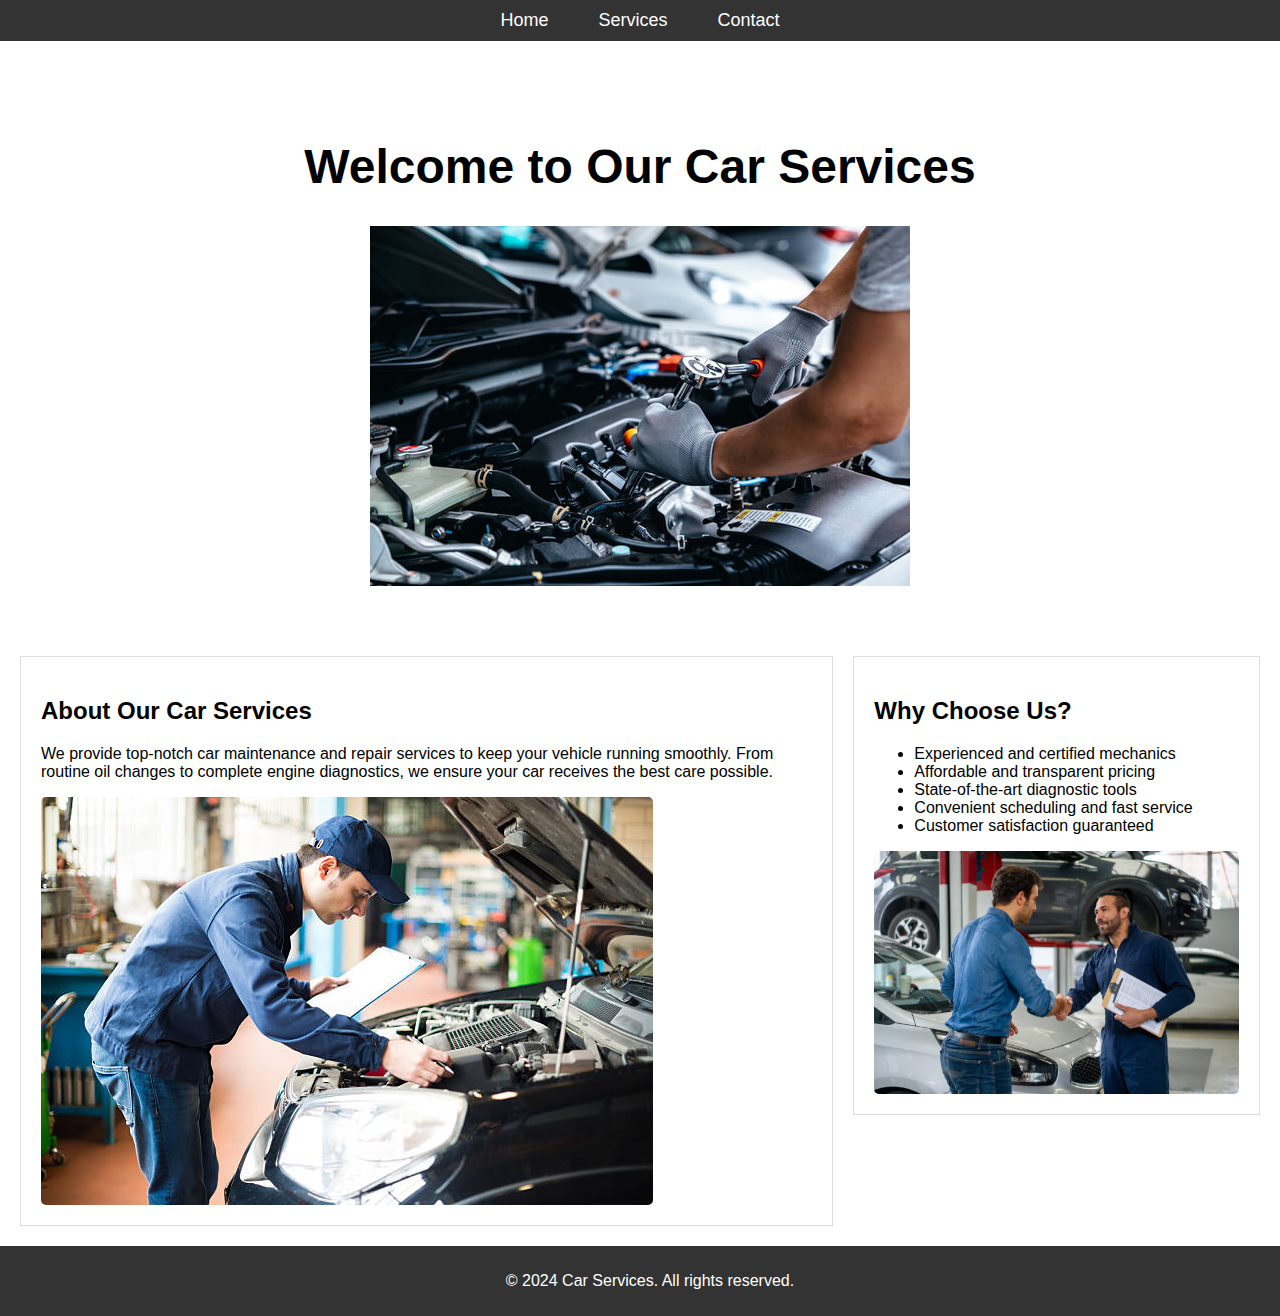
<file: index.html>
<html lang="en">
<head>
    <meta charset="UTF-8">
    <meta name="viewport" content="width=device-width, initial-scale=1.0">
    <title>Home | Car Services</title>
    <link rel="stylesheet" href="style.css">
</head>
<body>
    <header>
        <nav>
            <ul>
                <li><a href="index.html">Home</a></li>
                <li><a href="services.html">Services</a></li>
                <li><a href="contact.html">Contact</a></li>
            </ul>
        </nav>
    </header>
    <section class="hero">
        <h1>Welcome to Our Car Services</h1>
        <img src="images/images.jpg" alt="Hero Image" class="hero-image">
    </section>
    <section class="content">
        <div class="intro">
            <h2>About Our Car Services</h2>
            <p>We provide top-notch car maintenance and repair services to keep your vehicle running smoothly. From routine oil changes to complete engine diagnostics, we ensure your car receives the best care possible.</p>
            <img src="images/car_repair.jpg" alt="Car Repair" class="content-image">
        </div>
        <div class="sidebar">
            <h2>Why Choose Us?</h2>
            <ul>
                <li>Experienced and certified mechanics</li>
                <li>Affordable and transparent pricing</li>
                <li>State-of-the-art diagnostic tools</li>
                <li>Convenient scheduling and fast service</li>
                <li>Customer satisfaction guaranteed</li>
            </ul>
            <img src="images/car_service.jpg" alt="Car Service" class="content-image">
        </div>
    </section>
    <footer>
        <p>&copy; 2024 Car Services. All rights reserved.</p>
    </footer>
</body>
</html>
</file>
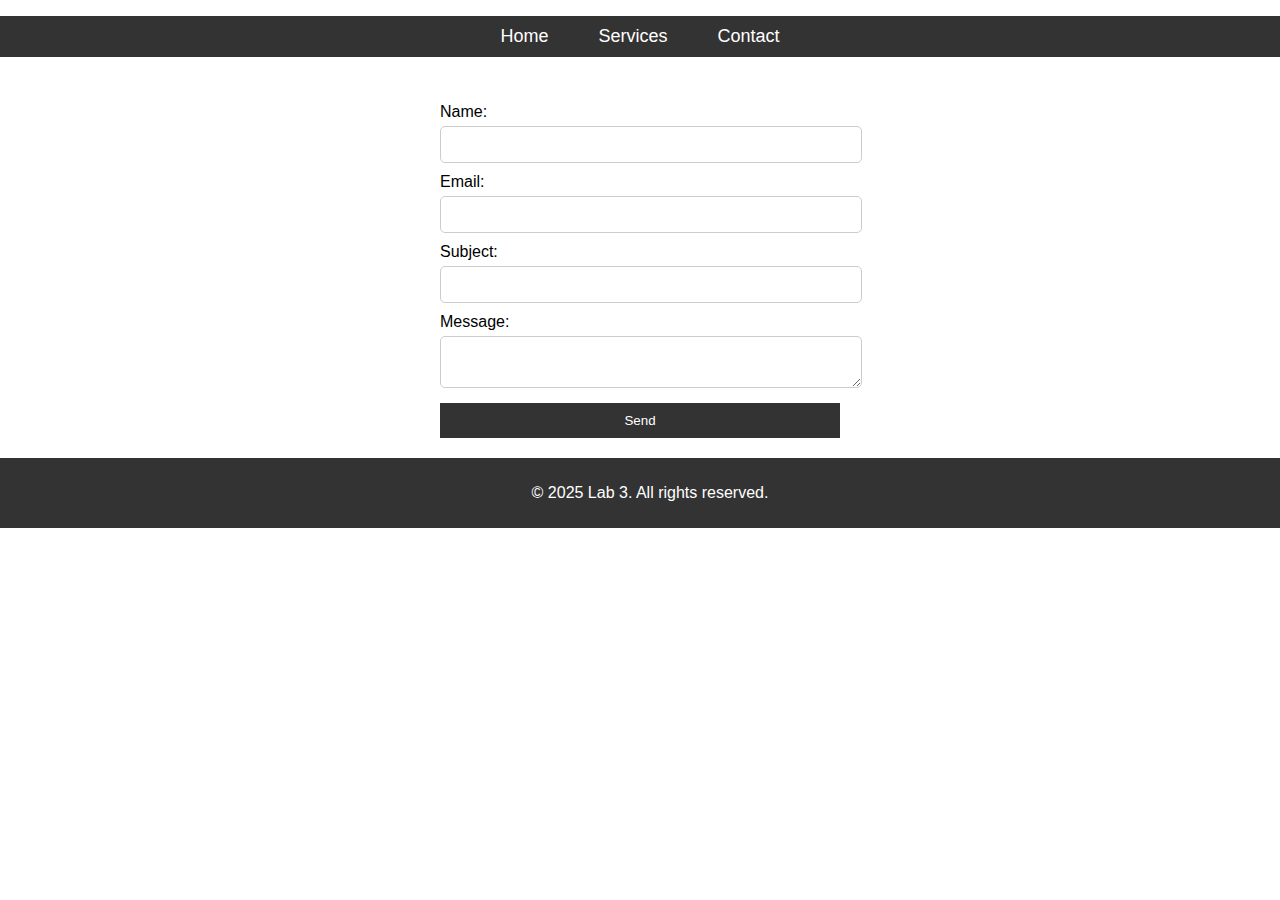
<file: contact.html>
<!DOCTYPE html>
<html lang="en">
<head>
    <meta charset="UTF-8">
    <meta name="viewport" content="width=device-width, initial-scale=1.0">
    <title>Contact | Lab 3</title>
    <link rel="stylesheet" href="style.css">
</head>
<body>
    <header>
        <nav>
            <ul>
                <li><a href="index.html">Home</a></li>
                <li><a href="services.html">Services</a></li>
                <li><a href="contact.html">Contact</a></li>
            </ul>
        </nav>
    </header>
    <section class="contact">
        <form>
            <label for="name">Name:</label>
            <input type="text" id="name" name="name" required>

            <label for="email">Email:</label>
            <input type="email" id="email" name="email" required>

            <label for="subject">Subject:</label>
            <input type="text" id="subject" name="subject" required>

            <label for="message">Message:</label>
            <textarea id="message" name="message" required></textarea>

            <button type="submit">Send</button>
        </form>
    </section>
    <footer>
        <p>&copy; 2025 Lab 3. All rights reserved.</p>
    </footer>
</body>
</html>
</file>
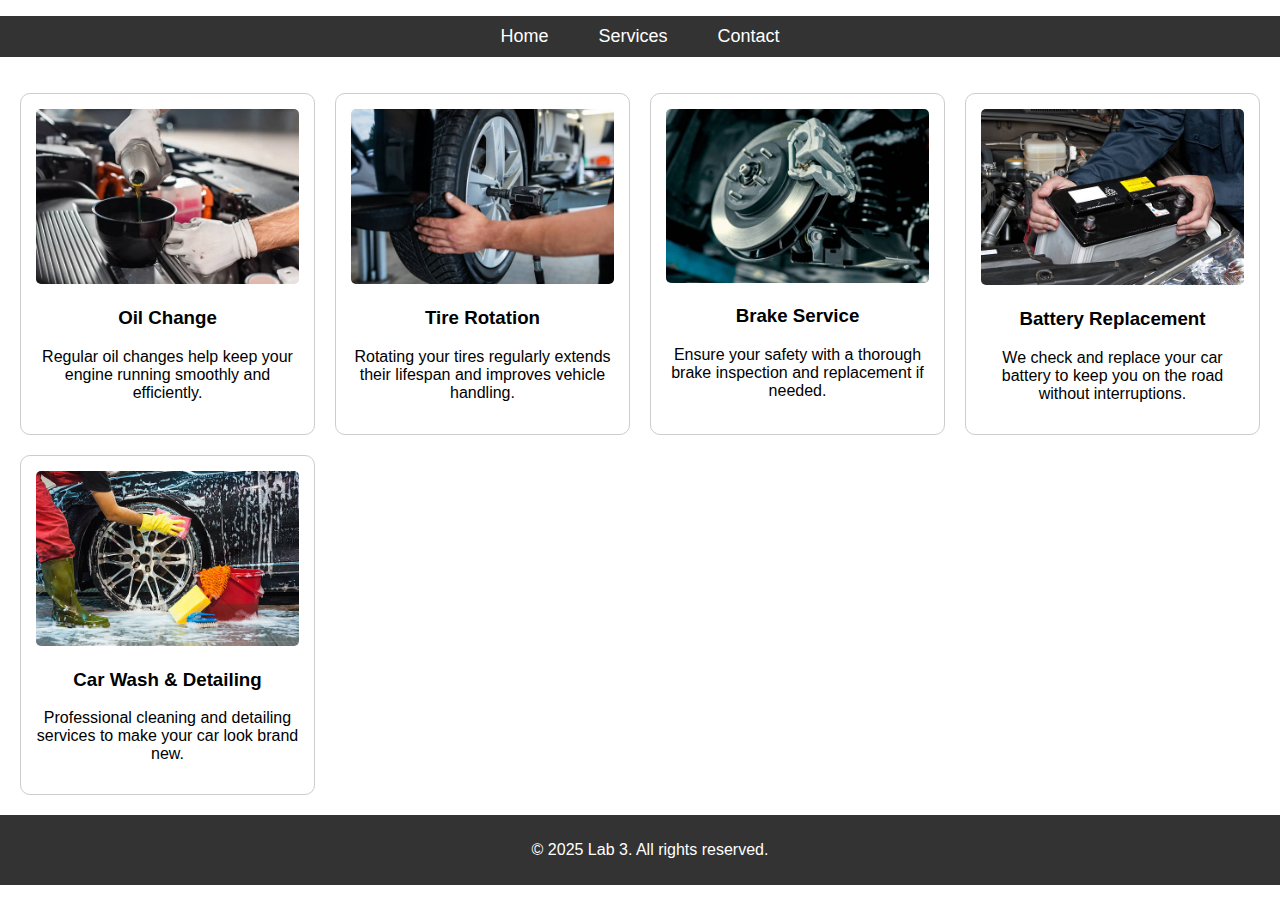
<file: services.html>
<!DOCTYPE html>
<html lang="en">
<head>
    <meta charset="UTF-8">
    <meta name="viewport" content="width=device-width, initial-scale=1.0">
    <title>Car Services | Lab 3</title>
    <link rel="stylesheet" href="style.css">
</head>
<body>
    <header>
        <nav>
            <ul>
                <li><a href="index.html">Home</a></li>
                <li><a href="services.html">Services</a></li>
                <li><a href="contact.html">Contact</a></li>
            </ul>
        </nav>
    </header>
    <section class="services">
        <div class="service-card">
            <img src="images/oil_change.jpg" alt="Oil Change">
            <h3>Oil Change</h3>
            <p>Regular oil changes help keep your engine running smoothly and efficiently.</p>
        </div>
        <div class="service-card">
            <img src="images/tire_rotation.jpg" alt="Tire Rotation">
            <h3>Tire Rotation</h3>
            <p>Rotating your tires regularly extends their lifespan and improves vehicle handling.</p>
        </div>
        <div class="service-card">
            <img src="images/brake_service.jpg" alt="Brake Service">
            <h3>Brake Service</h3>
            <p>Ensure your safety with a thorough brake inspection and replacement if needed.</p>
        </div>
        <div class="service-card">
            <img src="images/Battery.jpg" alt="Battery Replacement">
            <h3>Battery Replacement</h3>
            <p>We check and replace your car battery to keep you on the road without interruptions.</p>
        </div>
        <div class="service-card">
            <img src="images/car_wash.jpg" alt="Car Wash">
            <h3>Car Wash & Detailing</h3>
            <p>Professional cleaning and detailing services to make your car look brand new.</p>
        </div>
    </section>
    <footer>
        <p>&copy; 2025 Lab 3. All rights reserved.</p>
    </footer>
</body>
</html>
</file>
<file: style.css>
body {
    font-family: Arial, sans-serif;
    margin: 0;
    padding: 0;
    box-sizing: border-box;
}

/* Navigation Bar */
nav ul {
    display: flex;
    justify-content: center;
    list-style: none;
    padding: 10px;
    background-color: #333;
}

nav ul li {
    margin: 0 15px;
}

nav ul li a {
    color: white;
    text-decoration: none;
    font-size: 18px;
    padding: 10px;
    transition: background-color 0.3s;
}

nav ul li a:hover {
    background-color: #555;
}

/* Hero Section */
.hero {
    text-align: center;
    padding: 50px;
    animation: fadeIn 2s ease-in-out;
}

.hero h1 {
    font-size: 3rem;
    color: black;
}

.hero-image {
    max-width: 100%;
    height: auto;
}

/* Responsive Content Section for Index Page */
.content {
    display: grid;
    grid-template-columns: 2fr 1fr; /* Larger intro, smaller sidebar */
    gap: 20px;
    padding: 20px;
    align-items: start;
}

/* Individual Sections */
.intro, .sidebar {
    padding: 20px;
    border: 1px solid #ddd;
}

.intro img, .sidebar img {
    max-width: 100%;
    height: auto;
    border-radius: 5px;
}

/* Services Grid Layout (For Consistency) */
.services {
    display: grid;
    grid-template-columns: repeat(auto-fit, minmax(250px, 1fr));
    gap: 20px;
    padding: 20px;
    text-align: center;
}

.service-card {
    border: 1px solid #ccc;
    padding: 15px;
    border-radius: 10px;
    transition: transform 0.3s;
}

.service-card:hover {
    transform: scale(1.05);
}

.service-card img {
    max-width: 100%;
    height: auto;
    border-radius: 5px;
}

/* Contact Form */
.contact form {
    display: flex;
    flex-direction: column;
    max-width: 400px;
    margin: auto;
    padding: 20px;
}

.contact label {
    margin-top: 10px;
}

.contact input,
.contact textarea {
    width: 100%;
    padding: 10px;
    margin-top: 5px;
    border: 1px solid #ccc;
    border-radius: 5px;
}

.contact button {
    margin-top: 15px;
    padding: 10px;
    background-color: #333;
    color: white;
    border: none;
    cursor: pointer;
}

.contact button:hover {
    background-color: #555;
}

/* Footer */
footer {
    text-align: center;
    padding: 10px;
    background-color: #333;
    color: white;
    width: 100%;
}

/* Animations */
@keyframes fadeIn {
    from {
        opacity: 0;
    }
    to {
        opacity: 1;
    }
}

/* Responsive Design */
@media (max-width: 1024px) {
    .content {
        grid-template-columns: 1fr; /* Stack intro and sidebar */
    }

    .services {
        grid-template-columns: repeat(auto-fit, minmax(200px, 1fr));
    }
}

@media (max-width: 768px) {
    nav ul {
        flex-direction: column;
        align-items: center;
    }
}

@media (max-width: 480px) {
    .hero {
        padding: 20px;
    }

    .hero h1 {
        font-size: 2rem;
    }

    .services {
        grid-template-columns: 1fr;
    }

    .content {
        grid-template-columns: 1fr; /* Stack intro and sidebar */
    }
}
</file>
